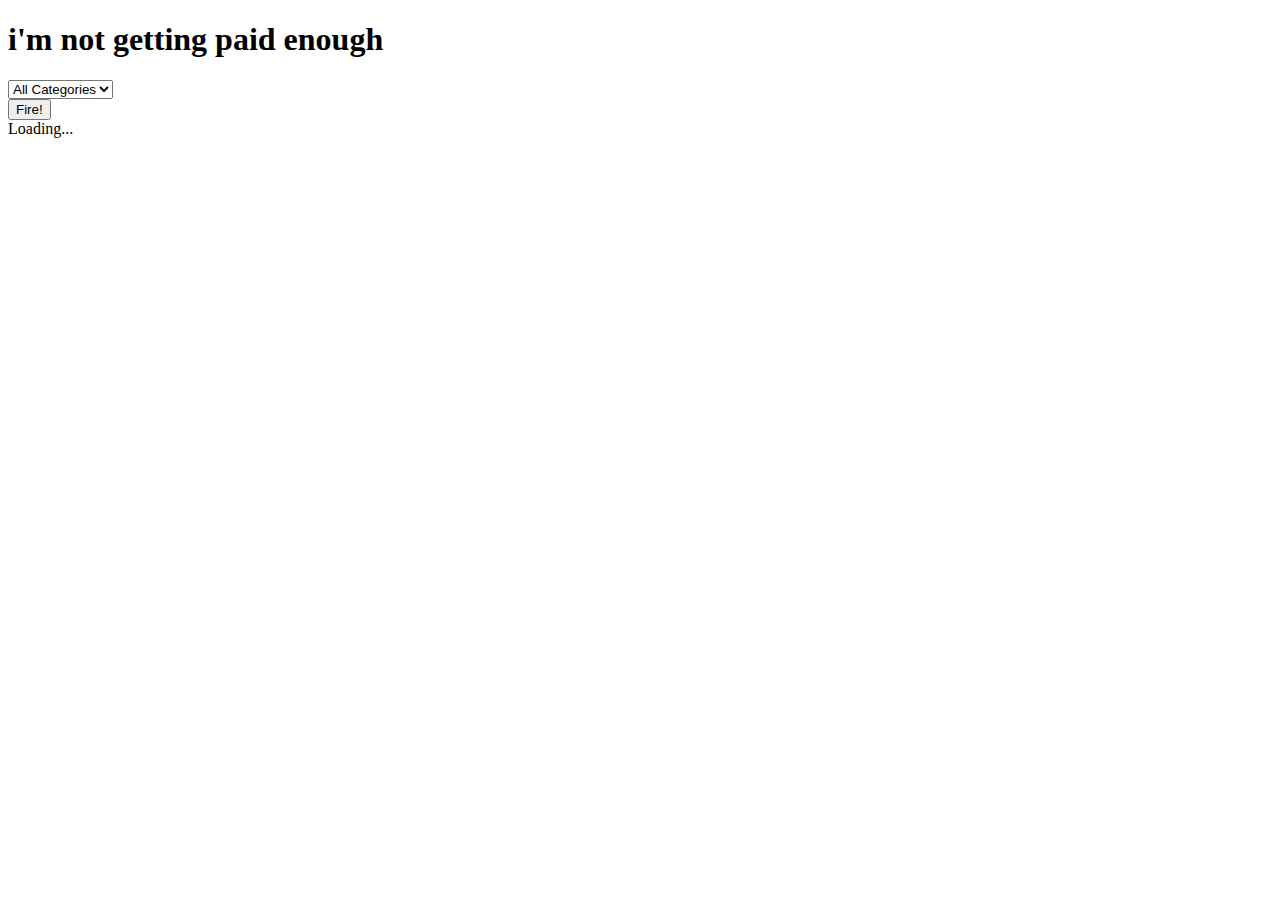
<file: Activity1/index.html>
<!DOCTYPE html>
<html lang="en">
<head>
    <meta charset="UTF-8">
    <meta name="viewport" content="width=device-width, initial-scale=1.0">
    <title>This Diva</title>
    
</head>
<body style="font-family: Poppins serif;">
    <h1>i'm not getting paid enough</h1>
    <div class="controls">
        <select name="category" id="category">
            <option value="Any">All Categories</option>
            <option value="Programming">Programming</option>
            <option value="Misc">Misc</option>
            <option value="Puns">Puns</option>
            <option value="Spooky">Spooky</option>
            <option value="Christmas">Christmas</option>
        </select>
    </div>
    <button onclick="getTheThing()">Fire!</button>
    <div class="joke" id="something">Loading...</div>
    <div class="loader" id="loader" style="display:none;">Fetching Joke...</div>
    <script>
        const Jukebox = document.getElementById("something")
        const Loader = document.getElementById("loader")

        async function getTheThing() {
            Jukebox.textContent= ""
            Loader.style.display="block"
            const category = document.getElementById("category")

            try{
                const response = await fetch (`https://v2.jokeapi.dev/joke/${category.value}`)
                const data = await response.json()
                data.something = data.joke
                Loader.style.display="none"
                let jokeText=""

                if (data.type === "single"){
                    jokeText = data.something
                } else {
                    jokeText = `${data.setup} \n\n ${data.delivery}`
                }

                Jukebox.textContent = jokeText;
            } catch (error){
                Loader.style.display="none"
                Jukebox.textContent = "Oops, can't fetch buddy. try again soon!"
            }
        }
    </script>
</body>
</html>
</file>
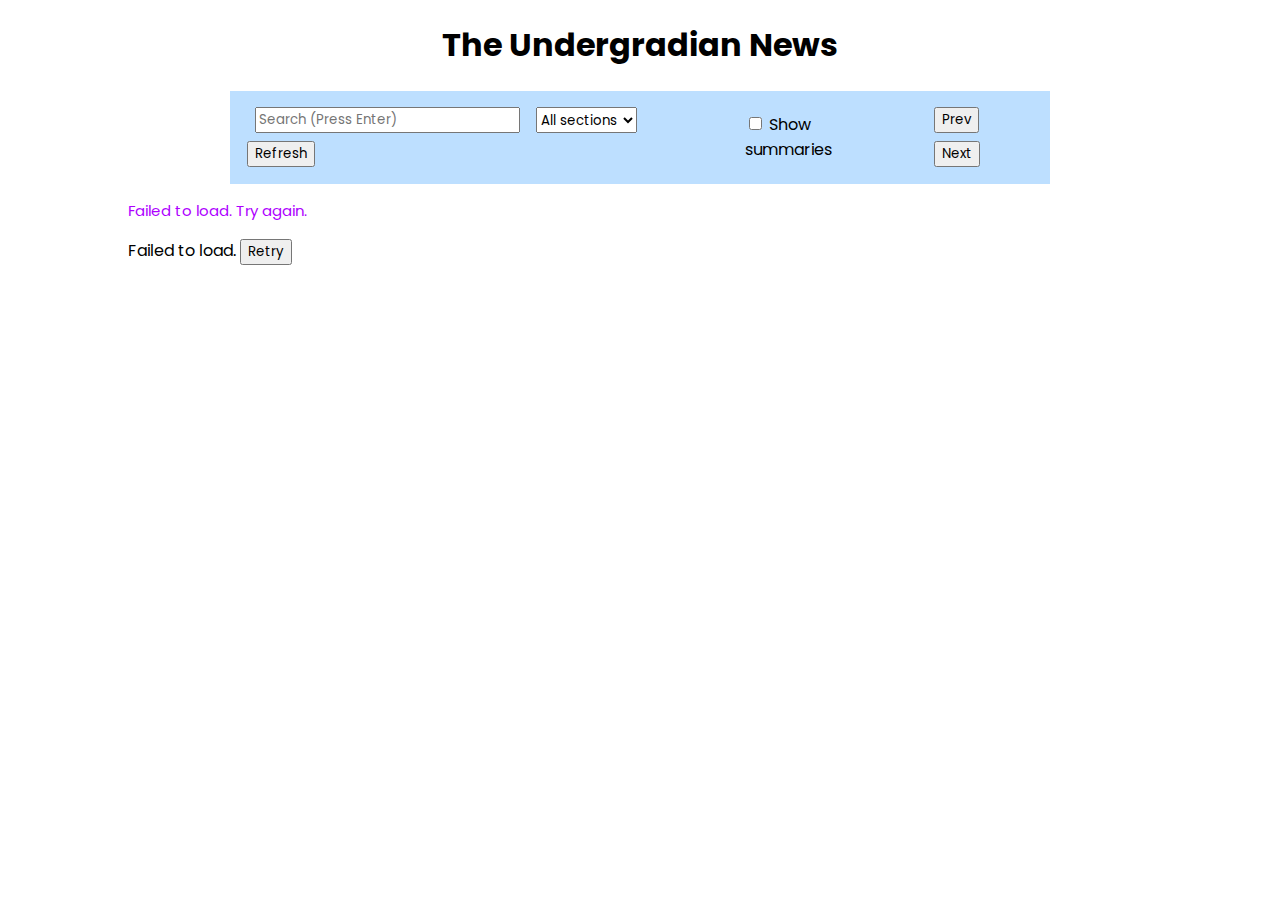
<file: Activity2/Web.html>
<!DOCTYPE html>
<html lang="">
<head>
  <meta charset="UTF-8" />
  <title>Undergradian News</title>
  <link rel="stylesheet" href="Style.css">
  <link href="https://fonts.googleapis.com/css2?family=Poppins:wght@400;500;600;700&display=swap" rel="stylesheet">
</head>
<body>
    <div id="title"><h1>The Undergradian News</h1></div>
    <div id="column">
        <div class="row">
            <label for="q"></label>
            <input id="q" type="search" placeholder="Search (Press Enter)" onclick="findQuery()"/>

                <label for="section"></label>
                <select id="section" onclick="dropDowns()">
                    <option value="">All sections</option>
                    <option value="world">World</option>
                    <option value="technology">Technology</option>
                    <option value="sport">Sport</option>
                    <option value="business">Business</option>
                    <option value="science">Science</option>
                    <option value="culture">Culture</option>
                </select>
            <button id="refresh" onclick="fetchNews()">Refresh</button>
            </div>
            <div class="row" id="bonusControls">
                <label><input type="checkbox" id="showSummaries" /> Show summaries</label>
            </div>
            
            <div class="row">
                <button id="prev" onclick="previous()">Prev</button>
                <button id="next" onclick="next()">Next</button>
            </div>
    </div>
    <p id="status" class="muted"></p>
    <span id="pageInfo" class="muted"></span>
    <div id="news"></div>
  <script src="Function.js"></script>
</body>
</html>
</file>
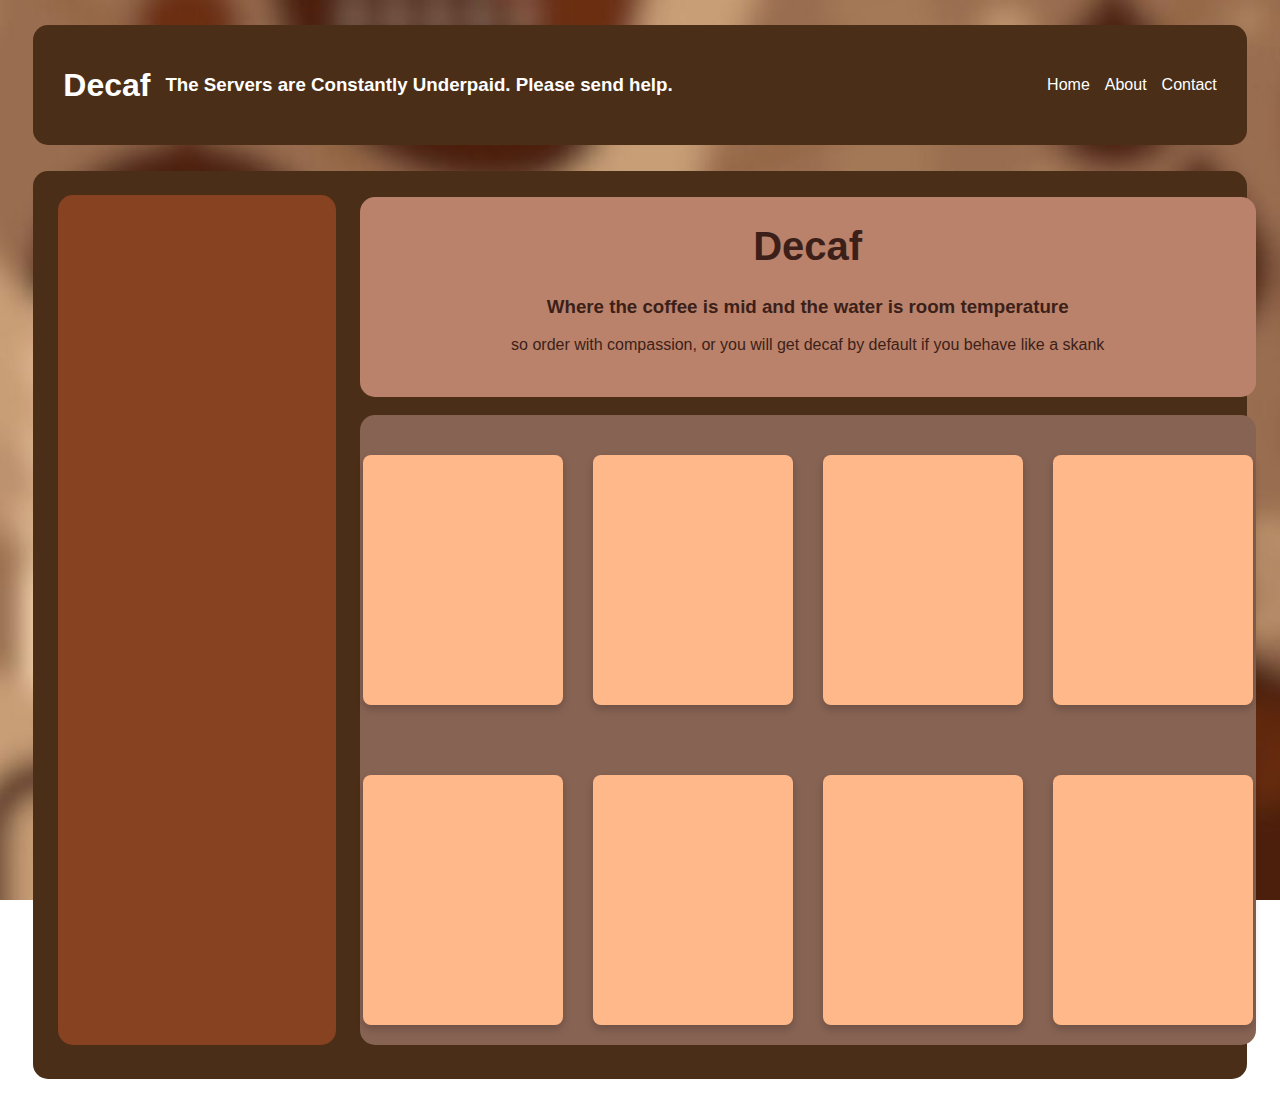
<file: Cabral_Chosef_PrivateAPI/Web.html>
<!DOCTYPE html>
<html lang="en">
<head>
    <meta charset="UTF-8">
    <meta name="viewport" content="width=device-width, initial-scale=1.0">
    <title>Deep in Depresion</title>
    <link rel="stylesheet" href="Style.css">
    <link rel="preconnect" href="https://fonts.googleapis.com">
</head>
<body>
    <div id="topnav">
        <div id="topnav-title">
            <h1>Decaf</h1>
            <h3>The Servers are Constantly Underpaid. Please send help.</h3>
        </div>
        <div id="topnav-right">
            <p>Home</p>
            <p >About</p>
            <p>Contact</p>
        </div>
    </div>
    <div id="parent">
        <div id="side-nav"></div>
        <div id="content-ver">
            <div id="undertitle">
                <div id="title">
                    <h1>Decaf</h1>
                    <h3>Where the coffee is mid and the water is room temperature</h3>
                    <p>so order with compassion, or you will get decaf by default if you behave like a skank</p>
                </div>
            </div>
            <div id="undercontent">
                <div id="cardcontainer">
                    <div class="Cards"></div>
                    <div class="Cards"></div>
                    <div class="Cards"></div>
                    <div class="Cards"></div>
                    <div class="Cards"></div>
                    <div class="Cards"></div>
                    <div class="Cards"></div>
                    <div class="Cards"></div>
                </div>
            </div>
        </div>
    </div>

    <script src="Function.js"></script>
</body>
</html>
</file>
<file: Activity2/Style.css>
#section, button, input{
    font-family: 'Poppins', sans-serif; 
}
body { 
    font-family: 'Poppins', sans-serif; 
    margin: 0 10% 10% 10%;
}

#title{
    display: flex;
    justify-content: center;
}

#column {
    display: flex;
    margin: 0 10% 0 10%;
    justify-content: center;
    align-content: end;
    background-color: #bddfff;
}

.row {
    display: flex; 
    gap: 8px; 
    flex-wrap: wrap; 
    margin: 2%;
    align-content: center; 
}

.card { 
    border: 1px solid #3f3f3f; 
    padding: 10px; 
    margin: 8px 0; 
    display: flex; 
    gap: 10px; }

.card img { 
    width: 150px; 
    height: 120px; 
    object-fit: cover;
    border-radius: 10px;
}

.muted { 
    color: #ae00ff; 
    font-size: 15px;
}

.star { 
    cursor: pointer; 
    font-size: 18px; 
    border: none; 
    background: none; 
    padding: 0 6px; 
}
</file>
<file: Cabral_Chosef_PrivateAPI/Style.css>
body {
    font-family: "Poppins", sans-serif;
    color: white;
    background-image: url("media/back.jpg");
    background-size: cover;
    background-position: center;
    background-repeat: no-repeat;
    background-attachment: fixed;
}

#topnav {
    display: flex;
    gap: 15px;
    text-align: start;
    align-items: center;
    background-color: #4b2e17;
    margin: 2%;
    border-radius: 15px;
    height: 120px;
}

#topnav-title {
    display: flex;
    width: 100%;
    text-align: start;
    align-items: center;
    gap: 15px;
    margin: 30px;
}

#topnav-right {
    display: flex;
    text-align: end;
    align-items: end;
    gap: 15px;
    margin-right: 30px;
}

#parent {
    display: flex;
    gap: 15px;
    text-align: start;
    background-color: #4b2e17;
    margin: 2%;
    border-radius: 15px;
    height: 100%;
}

#side-nav {
    gap: 15px;
    background-color: #874221;
    margin: 2% 0 2% 2%;
    border-radius: 15px;
    height: 850px;
    width: 300px;
}

#content-ver {
    margin-top: 0.7%;
    height: 900px
}

#undertitle {
    margin: 2% 2% 0 1%;
    background-color: #ba826a;
    border-radius: 15px;
    height: 200px;
    width: 70vw;
}

#undercontent {
    margin: 2% 0 0 1%;
    background-color: #876353;
    border-radius: 15px;
    height: 630px;
    width: 70vw;
}

#title {
    align-content: center;
    text-align: center;
    color: #3c1f19;
}

#title h1{
    font-size: 40px;
}

.Cards {
    margin: 20% 0 0 0;
  width: 200px;
  height: 250px;
  background-color: rgb(255, 184, 137);
  border-radius: 8px;
  box-shadow: 0 4px 8px rgba(0,0,0,0.2);
}

#cardcontainer {
  display: grid;
  grid-template-columns: repeat(4, 200px);
  justify-content: center;
  gap: 30px;
  margin-top: 15px;
}
</file>
